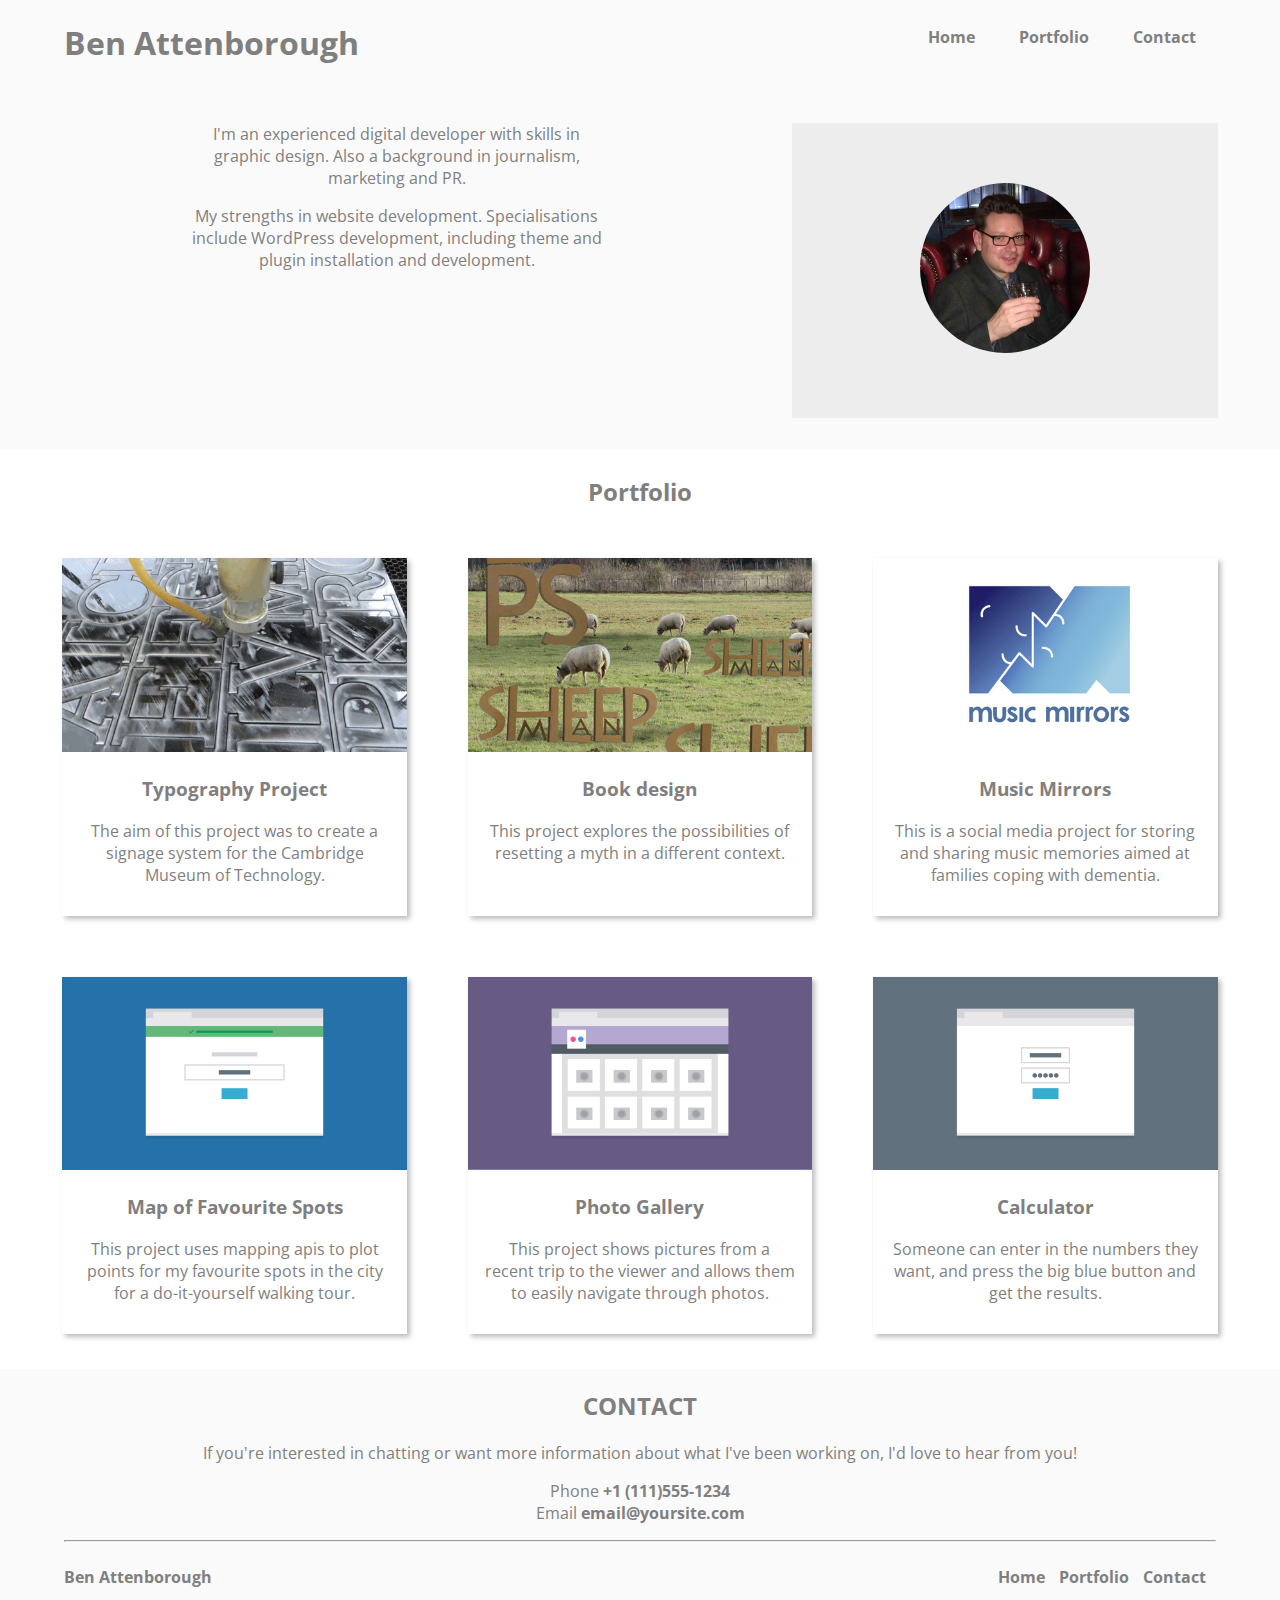
<file: index.html>
<!doctype html>

<html lang="en">

  <head>
    <meta charset="utf-8">
    <title>Responsive layout</title>
    <meta name="viewport" content="width=device-width, initial-scale=1.0">
    <link rel="stylesheet" href="css/normalize.css">
    <!-- Could add normalize via cdn:
    <link rel="stylesheet" href="https://cdnjs.cloudflare.com/ajax/libs/normalize/3.0.3/normalize.min.css"> -->
    <link rel="stylesheet" href="css/styles.css">
    <link href='https://fonts.googleapis.com/css?family=Open+Sans:400,700' rel='stylesheet' type='text/css'>
  </head>

  <body id="top">

    <header>
      <nav class="main-nav">
        <h1 class="name">Ben Attenborough</h1>
        <ul>
          <li><a href="#top">Home</a></li>
          <li><a href="#portfolio">Portfolio</a></li>
          <li><a href="#contact">Contact</a></li>
        </ul>
      </nav>
    </header>

    <main>

      <div class="bio clearfix">
        <div class="bio-img">
          <img src="images/me.jpg" alt="Photo of Ben Attenborough">
        </div>
        <div class="bio-text">
          <p>I'm an experienced digital developer with skills in graphic design. Also a background in journalism, marketing and PR.</p>
          <p>My strengths in website development. Specialisations include WordPress development, including theme and plugin installation and development.</p>
        </div>
      </div>

      <div class="main-container clearfix">

        <div id="portfolio">
          <h2>Portfolio</h2>
        </div>

        <div class="section">
          <a href="Typography.html">
          <div class="section-img">
            <img class="image" src="images/type-cutting.jpg" alt="">
          </div>
          <div class="section-text">
            <h3>Typography Project</h3>
            <p>The aim of this project was to create a signage system for the Cambridge Museum of Technology.</p>
          </div>
          </a>
        </div>

        <div class="section">
          <a href="cyclops.html">
          <div class="section-img">
            <img class="image" src="images/cyclops01.jpg" alt="">
          </div>
          <div class="section-text">
            <h3>Book design</h3>
            <p>This project explores the possibilities of resetting a myth in a different context.</p>
          </div>
        </a>
        </div>

        <div class="section">
          <a href="music-mirrors.html">
          <div class="section-img">
            <img class="image" src="images/music-mirrors-01.jpg" alt="">
          </div>
          <div class="section-text">
            <h3>Music Mirrors</h3>
            <p>This is a social media project for storing and sharing music memories aimed at families coping with dementia.</p>
          </div>
          </a>
        </div>

        <div class="section">
          <div class="section-img">
            <img class="image" src="images/portfolio-3.png" alt="">
          </div>
          <div class="section-text">  
            <h3>Map of Favourite Spots</h3>
            <p>This project uses mapping apis to plot points for my favourite spots in the city for a do-it-yourself walking tour.</p>
          </div>
        </div>

        <div class="section">
          <div class="section-img">
            <img class="image" src="images/portfolio-5.png" alt="">
          </div>
          <div class="section-text">
            <h3>Photo Gallery</h3>
            <p>This project shows pictures from a recent trip to the viewer and allows them to easily navigate through photos.</p>
          </div>
        </div>

        <div class="section">
          <div class="section-img">
            <img class="image" src="images/portfolio-4.png" alt="">
          </div>
          <div class="section-text">
            <h3>Calculator</h3>
            <p>Someone can enter in the numbers they want, and press the big blue button and get the results.</p>
          </div>
        </div>

      </div> <!-- END main-container -->

    </main>

    <div id="contact">
      <h2>CONTACT</h2>
      <p>If you're interested in chatting or want more information about what I've been working on, I'd love to hear from you!</p>
      <ul>
        <li>Phone <strong>+1 (111)555-1234</strong></li>
        <li>Email <strong>email@yoursite.com</strong></li>
      </ul>
    </div>

    <footer>
      <hr>
      <div class="footer-name"><p><strong>Ben Attenborough</strong></p></div>
      
      <div class="footer-mobile-links">
        <div class="footer-toplink"><p><a href="#top"><strong>BACK TO TOP</strong></a></p></div>
      </div>      
      
      <div class="footer-tabletup-links">
        <ul>
          <li><a href="#top">Home</a></li>
          <li><a href="#portfolio">Portfolio</a></li>
          <li><a href="#contact">Contact</a></li>
        </ul>
      </div>

    </footer>

  </body>

</html>
</file>
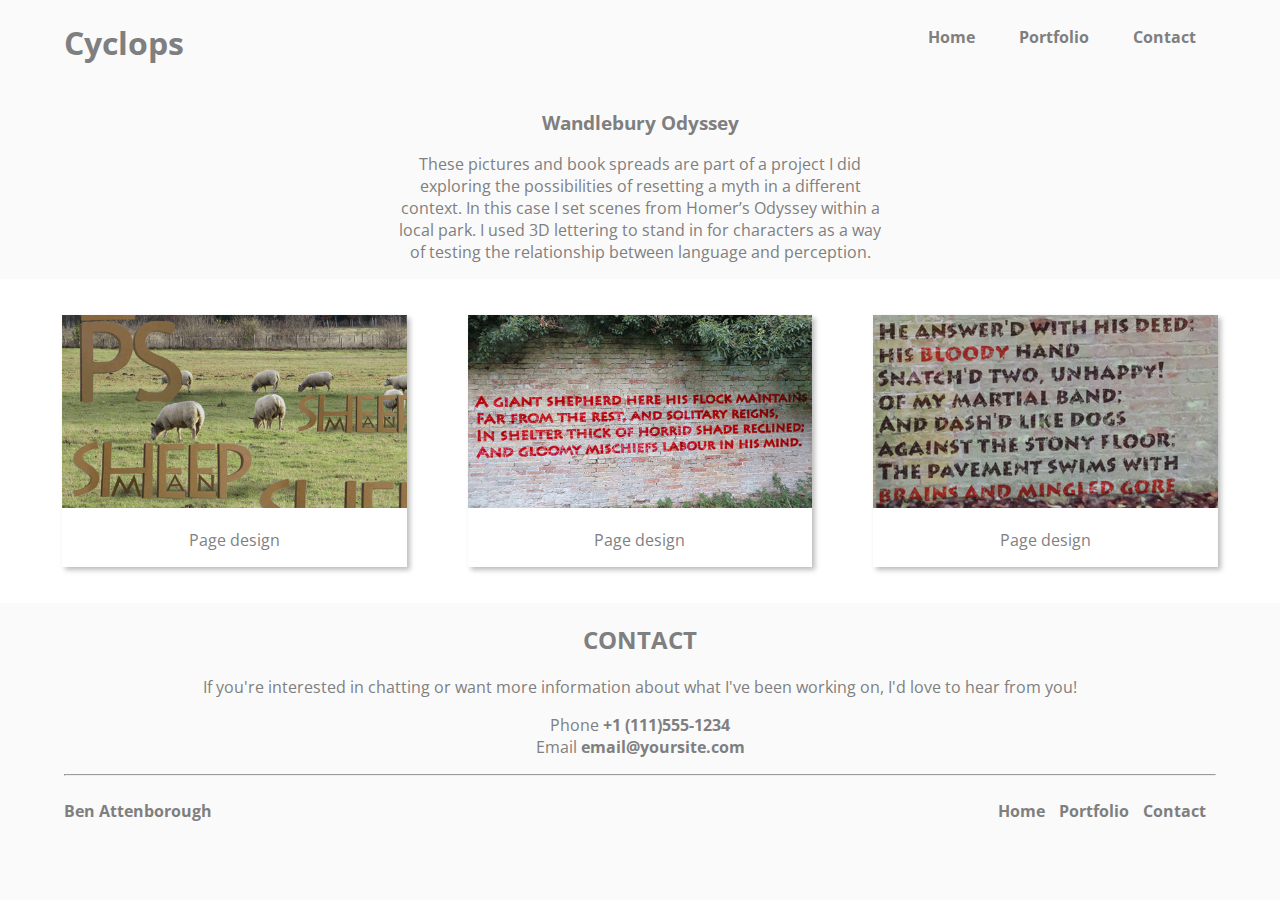
<file: cyclops.html>
<!doctype html>

<html lang="en">

  <head>
    <meta charset="utf-8">
    <title>Wandlebury Odyssey</title>
    <meta name="viewport" content="width=device-width, initial-scale=1.0">
    <link rel="stylesheet" href="css/normalize.css">
    <!-- Could add normalize via cdn:
    <link rel="stylesheet" href="https://cdnjs.cloudflare.com/ajax/libs/normalize/3.0.3/normalize.min.css"> -->
    <link rel="stylesheet" href="css/styles.css">
    <link href='https://fonts.googleapis.com/css?family=Open+Sans:400,700' rel='stylesheet' type='text/css'>
  </head>

  <body id="top">

    <header>
      <nav class="main-nav">
        <h1 class="name">Cyclops</h1>
        <ul>
          <li><a href="index.html#top">Home</a></li>
          <li><a href="index.html#portfolio">Portfolio</a></li>
          <li><a href="index.html#contact">Contact</a></li>
        </ul>
      </nav>
    </header>

    <main>

      <div class="project-info">
        <h3>Wandlebury Odyssey</h3>
          <p>These pictures and book spreads are part of a project I did exploring the possibilities of resetting a myth in a different context. In this case I set scenes from Homer’s Odyssey within a local park. I used 3D lettering to stand in for characters as a way of testing the relationship between language and perception.</p>
      </div>

      <div class="main-container clearfix">

        <div class="section">
          <div class="section-img">
            <img class="image" src="images/cyclops01.jpg" alt="">
          </div>
          <div class="section-caption">
            <p>Page design</p>
          </div>
        </div>

        <div class="section">
          <div class="section-img">
            <img class="image" src="images/cyclops02.jpg" alt="">
          </div>
          <div class="section-caption">
            <p>Page design</p>
          </div>
        </div>

        <div class="section">
          <div class="section-img">
            <img class="image" src="images/cyclops03.jpg" alt="">
          </div>
          <div class="section-caption">
            <p>Page design</p>
          </div>
        </div>

      </div> <!-- END main-container -->

    </main>

    <div id="contact">
      <h2>CONTACT</h2>
      <p>If you're interested in chatting or want more information about what I've been working on, I'd love to hear from you!</p>
      <ul>
        <li>Phone <strong>+1 (111)555-1234</strong></li>
        <li>Email <strong>email@yoursite.com</strong></li>
      </ul>
    </div>

    <footer>
      <hr>
      <div class="footer-name"><p><strong>Ben Attenborough</strong></p></div>
      
      <div class="footer-mobile-links">
        <div class="footer-toplink"><p><a href="#top"><strong>BACK TO TOP</strong></a></p></div>
      </div>      
      
      <div class="footer-tabletup-links">
        <ul>
          <li><a href="index.html#top">Home</a></li>
          <li><a href="index.html#portfolio">Portfolio</a></li>
          <li><a href="#contact">Contact</a></li>
        </ul>
      </div>

    </footer>

  </body>

</html>
</file>
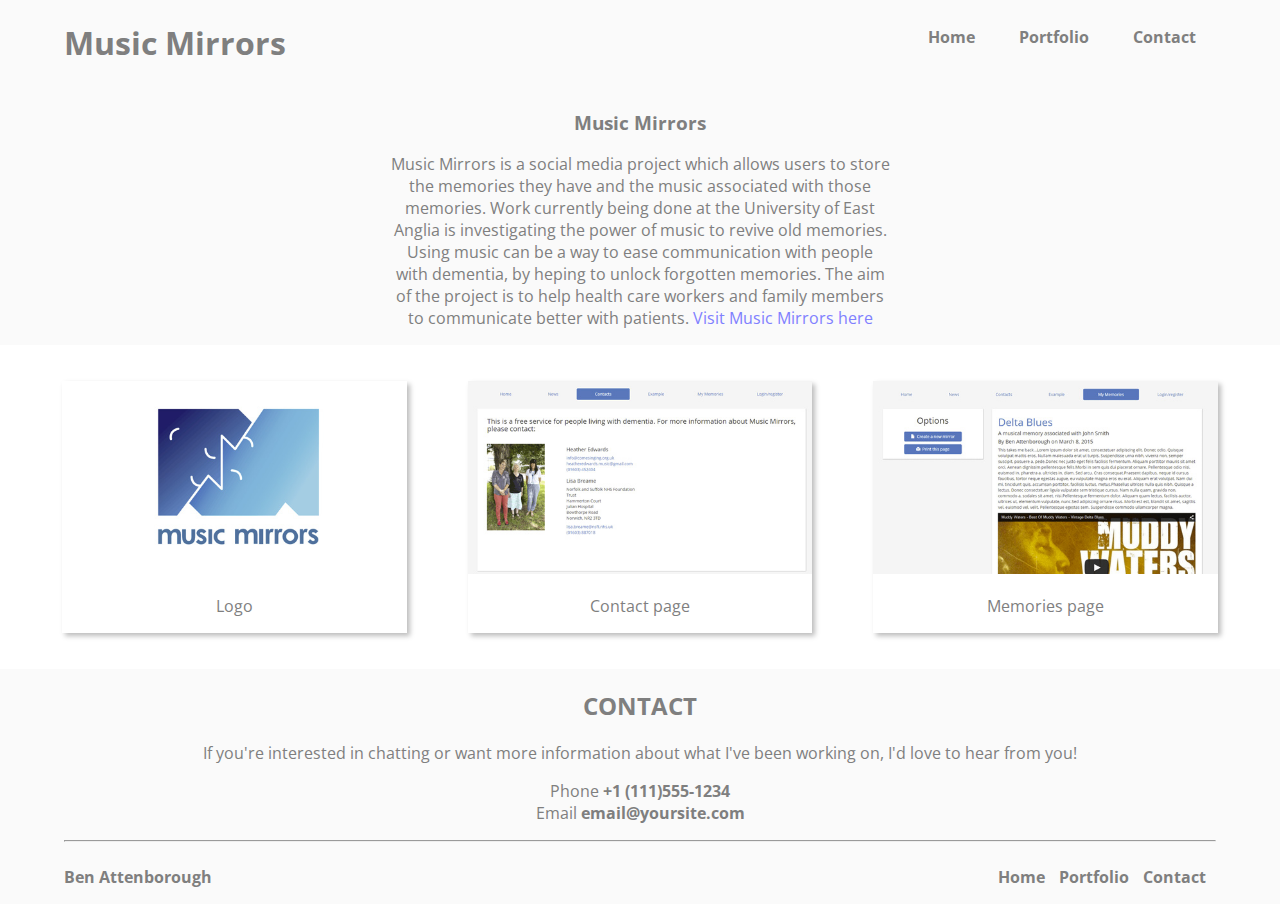
<file: music-mirrors.html>
<!doctype html>

<html lang="en">

  <head>
    <meta charset="utf-8">
    <title>Music Mirrors</title>
    <meta name="viewport" content="width=device-width, initial-scale=1.0">
    <link rel="stylesheet" href="css/normalize.css">
    <!-- Could add normalize via cdn:
    <link rel="stylesheet" href="https://cdnjs.cloudflare.com/ajax/libs/normalize/3.0.3/normalize.min.css"> -->
    <link rel="stylesheet" href="css/styles.css">
    <link href='https://fonts.googleapis.com/css?family=Open+Sans:400,700' rel='stylesheet' type='text/css'>
  </head>

  <body id="top">

    <header>
      <nav class="main-nav">
        <h1 class="name">Music Mirrors</h1>
        <ul>
          <li><a href="index.html#top">Home</a></li>
          <li><a href="index.html#portfolio">Portfolio</a></li>
          <li><a href="index.html#contact">Contact</a></li>
        </ul>
      </nav>
    </header>

    <main>

      <div class="project-info">
        <h3>Music Mirrors</h3>
          <p>Music Mirrors is a social media project which allows users to store the memories they have and the music associated with those memories. Work currently being done at the University of East Anglia is investigating the power of music to revive old memories. Using music can be a way to ease communication with people with dementia, by heping to unlock forgotten memories. The aim of the project is to help health care workers and family members to communicate better with patients. <a href="http://www.musicmirrors.co.uk/">Visit Music Mirrors here</a></p>
      </div>

      <div class="main-container clearfix">

        <div class="section">
          <div class="section-img">
            <img class="image" src="images/music-mirrors-01.jpg" alt="Music Mirrors logo">
          </div>
          <div class="section-caption">
            <p>Logo</p>
          </div>
        </div>

        <div class="section">
          <div class="section-img">
            <img class="image" src="images/music-mirrors-02.jpg" alt="">
          </div>
          <div class="section-caption">
            <p>Contact page</p>
          </div>
        </div>

        <div class="section">
          <div class="section-img">
            <img class="image" src="images/music-mirrors-03.jpg" alt="">
          </div>
          <div class="section-caption">
            <p>Memories page</p>
          </div>
        </div>

      </div> <!-- END main-container -->

    </main>

    <div id="contact">
      <h2>CONTACT</h2>
      <p>If you're interested in chatting or want more information about what I've been working on, I'd love to hear from you!</p>
      <ul>
        <li>Phone <strong>+1 (111)555-1234</strong></li>
        <li>Email <strong>email@yoursite.com</strong></li>
      </ul>
    </div>

        <footer>
      <hr>
      <div class="footer-name"><p><strong>Ben Attenborough</strong></p></div>
      
      <div class="footer-mobile-links">
        <div class="footer-toplink"><p><a href="#top"><strong>BACK TO TOP</strong></a></p></div>
      </div>      
      
      <div class="footer-tabletup-links">
        <ul>
          <li><a href="index.html#top">Home</a></li>
          <li><a href="index.html#portfolio">Portfolio</a></li>
          <li><a href="#contact">Contact</a></li>
        </ul>
      </div>

    </footer>

  </body>

</html>
</file>
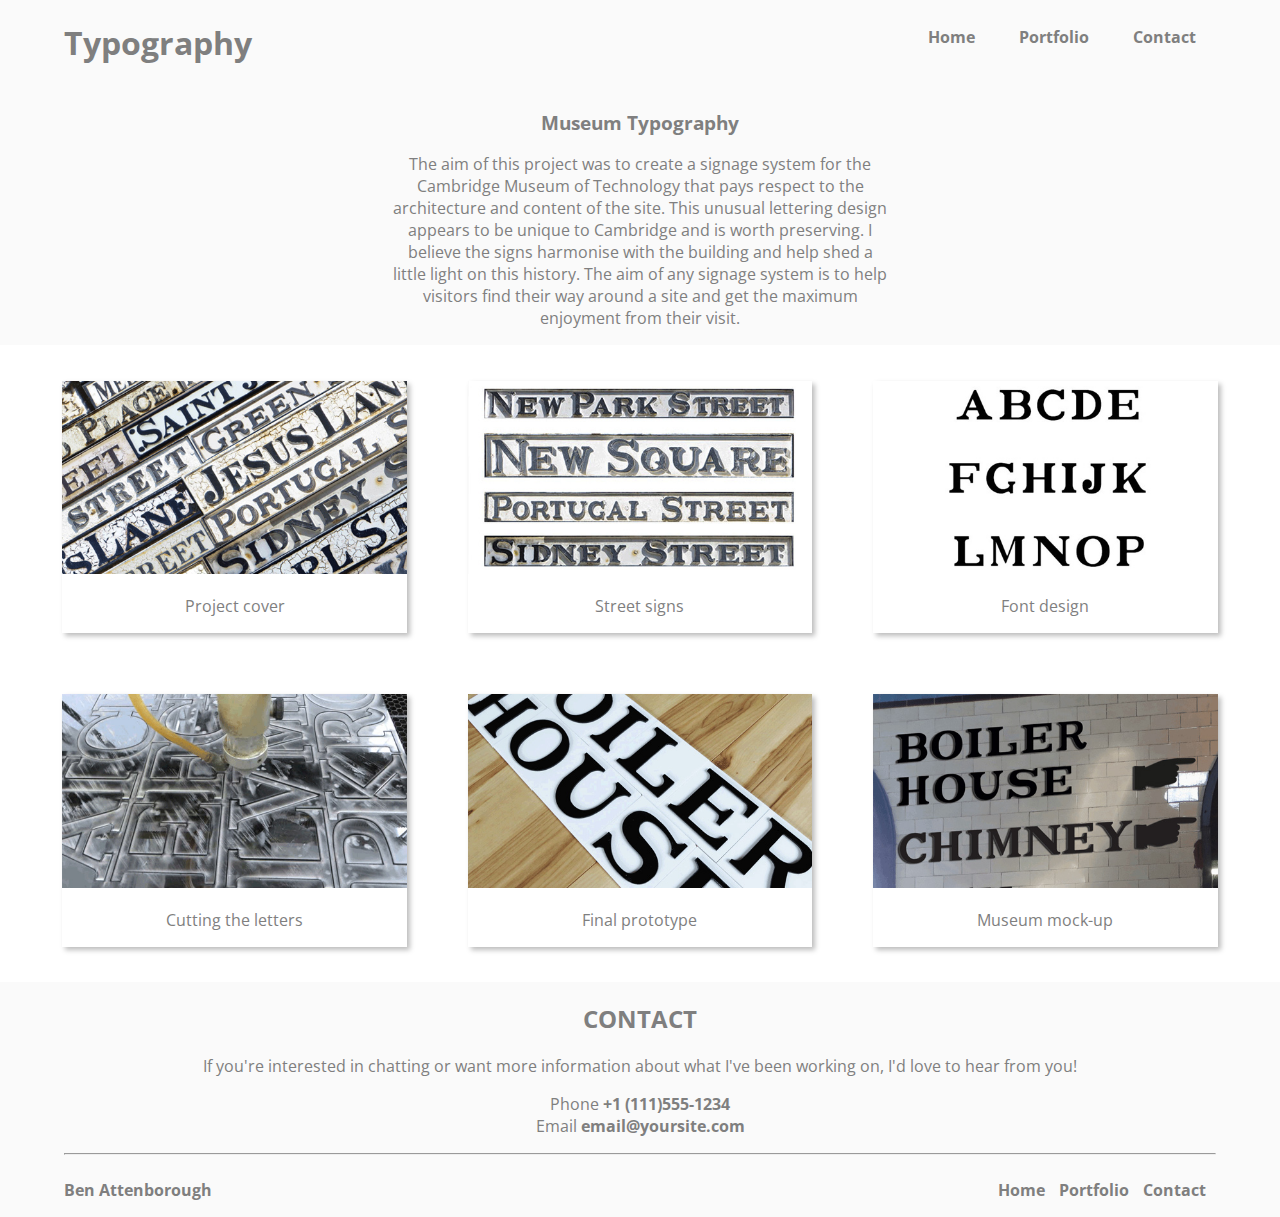
<file: typography.html>
<!doctype html>

<html lang="en">

  <head>
    <meta charset="utf-8">
    <title>Typography</title>
    <meta name="viewport" content="width=device-width, initial-scale=1.0">
    <link rel="stylesheet" href="css/normalize.css">
    <!-- Could add normalize via cdn:
    <link rel="stylesheet" href="https://cdnjs.cloudflare.com/ajax/libs/normalize/3.0.3/normalize.min.css"> -->
    <link rel="stylesheet" href="css/styles.css">
    <link href='https://fonts.googleapis.com/css?family=Open+Sans:400,700' rel='stylesheet' type='text/css'>
  </head>

  <body id="top">

    <header>
      <nav class="main-nav">
        <h1 class="name">Typography</h1>
        <ul>
          <li><a href="index.html#top">Home</a></li>
          <li><a href="index.html#portfolio">Portfolio</a></li>
          <li><a href="index.html#contact">Contact</a></li>
        </ul>
      </nav>
    </header>

    <main>

      <div class="project-info">
        <h3>Museum Typography</h3>
          <p>The aim of this project was to create a signage system for the Cambridge Museum of Technology that pays respect to the architecture and content of the site. This unusual lettering design appears to be unique to Cambridge and is worth preserving. I believe the signs harmonise with the building and help shed a little light on this history. The aim of any signage system is to help visitors find their way around a site and get the maximum enjoyment from their visit.</p>
      </div>

      <div class="main-container clearfix">

        <div class="section">
          <div class="section-img">
            <img class="image" src="images/type02.jpg" alt="">
          </div>
          <div class="section-caption">
            <p>Project cover</p>
          </div>
        </div>

        <div class="section">
          <div class="section-img">
            <img class="image" src="images/type04.jpg" alt="">
          </div>
          <div class="section-caption">
            <p>Street signs</p>
          </div>
        </div>

        <div class="section">
          <div class="section-img">
            <img class="image" src="images/type05.jpg" alt="">
          </div>
          <div class="section-caption">
            <p>Font design</p>
          </div>
        </div>

        <div class="section">
          <div class="section-img">
            <img class="image" src="images/type-cutting.jpg" alt="">
          </div>
          <div class="section-caption">
            <p>Cutting the letters</p>
          </div>
        </div>

        <div class="section">
          <div class="section-img">
            <img class="image" src="images/type01.jpg" alt="">
          </div>
          <div class="section-caption">
            <p>Final prototype</p>
          </div>
        </div>

        <div class="section">
          <div class="section-img">
            <img class="image" src="images/type03.jpg" alt="">
          </div>
          <div class="section-caption">
            <p>Museum mock-up</p>
          </div>
        </div>

      </div> <!-- END main-container -->

    </main>

    <div id="contact">
      <h2>CONTACT</h2>
      <p>If you're interested in chatting or want more information about what I've been working on, I'd love to hear from you!</p>
      <ul>
        <li>Phone <strong>+1 (111)555-1234</strong></li>
        <li>Email <strong>email@yoursite.com</strong></li>
      </ul>
    </div>

    <footer>
      <hr>
      <div class="footer-name"><p><strong>Ben Attenborough</strong></p></div>
      
      <div class="footer-mobile-links">
        <div class="footer-toplink"><p><a href="#top"><strong>BACK TO TOP</strong></a></p></div>
      </div>      
      
      <div class="footer-tabletup-links">
        <ul>
          <li><a href="index.html#top">Home</a></li>
          <li><a href="index.html#portfolio">Portfolio</a></li>
          <li><a href="#contact">Contact</a></li>
        </ul>
      </div>

    </footer>

  </body>

</html>
</file>
<file: css/styles.css>
/*------------------------------------------------------------------
[Master Stylesheet]

Project:	Responsive Layout
Version:	1.0
Author: 	@WebDesignerBen
URI:		https://github.com/BenAttenborough/responsive-layout

--------------------------------------------------------------------

[Table of Contents]

===GLOBAL
===TYPOGRAPHY
===CLEARFIX
===NAVIGATION
===LAYOUT
===MEDIA QUERIES
===MEDIA TABLET
===MEDIA DESKTOP

Note: Project employs mobile-first philosophy, main styles are for
mobile then views are progressively enchanced up to tablet and 
desktop

-------------------------------------------------------------------*/

/* ===GLOBAL=== */

* {
	box-sizing: border-box;
}

body {
	margin: 0;
  	padding: 0;
  	background: #fafafa;
}

/* ===TYPOGRAPHY=== */

body {
	text-align: center;
  	font-family: 'Open Sans', sans-serif;
  	color: #7f7f7f;
}

a {
	text-decoration: none;
	color: #7f7f7f;
}

ul {
	padding: 0;
	list-style: none;
}

.project-info a{
	color: #8080ff;
}

/* ===CLEARFIX=== */

.clearfix::after {
	content: " ";
	display: table;
	clear: both;
}

/* ===NAVIGATION=== */

.main-nav {
	width: 90%;
	margin: 0 auto;
}

.main-nav li {
	background-color: #fff;
	margin: 10px 0;
	padding: 10px 0;
	font-weight: bold;
}

.main-nav a {
	display: block;
}

.main-nav a:hover,
.footer-mobile-links a:hover,
.footer-tabletup-links a:hover {
	color: #000;
}

.footer-tabletup-links {
	display: none;
}

/* ===LAYOUT=== */

#contact,
footer {
	width: 90%;
	margin: 0 auto;
}

/* 
 * main-container has 2.5% padding on each side then 
 * each section has 2.5% margin on each side so that there will
 * be 5% clearence on the margins of the viewport as well
 * as between the containers on multi-column views
 */

.main-container {
	background-color: #fff;
	padding: 5px 2.5%;
	max-width: 3000px;
	margin: 0 auto;
}

.section {
	margin: 2.5%;
	float: left;
}

.section img{
	width: 100%;
}

.bio {
	width: 90%;
	margin: 1em auto 0;
}

.bio img {
	border-radius: 100%;
	width: 40%;
	margin: 60px 0;
}

.bio-img {
	background: #ededed;
	width: 80%;
	margin: 0 auto;
}

#portfolio {
	display: block;
	width: 100%;
}

.project-info {
	width: 90%;
	max-width: 500px;
	margin: 0 auto;
}

.footer-name {
	float: left;
}

.footer-toplink {
	float: right;
}

/* ===MEDIA QUERIES=== */

/* ===MEDIA TABLET=== */

@media (min-width: 600px) {

	.main-nav {
		display: inline-block;
	}

	.main-nav li {
		display: inline-block;
		padding-left: 10px;
		padding-right: 10px;
		background: #fafafa;
		margin: 0 10px;
	}

	.footer-mobile-links{
		display: none;
	}

	.footer-tabletup-links {
		display: block;
		float: right;
	}

	.footer-tabletup-links li {
		display: inline;
		margin-right:  10px;
		font-weight: bold;
	}

  	.section {
  		/* 2 columns 5% margin (2.5% both sides) = 45% width each */
    	width: 45%;
    	-webkit-box-shadow: 3px 3px 5px 0px rgba(189,189,189,1);
		-moz-box-shadow: 3px 3px 5px 0px rgba(189,189,189,1);
		box-shadow: 3px 3px 5px 0px rgba(189,189,189,1);
	}

	.section-text {
		padding: 0 1em;
		min-height: 140px;
	}

	.image-container {
		position: relative;
	}

	.image-info {
		display: inline-block;
		position: absolute;
		top: calc(50% - 12.5px);
		left: calc(50% - 75px);
		color: #000;
	}

	.image-info h3 {
		margin: 0;
	}

	.bio-img,
	.bio-text {
		width: 45%;
		float: right;
		margin: 0 2.5%;
	}

	.bio-img {
		margin-top: 1em;
	}

	.bio {
		width: 100%;
		padding: 0 2.5%;
		margin-bottom: 2em;
	}

}

/* ===MEDIA DESKTOP=== */

@media (min-width: 1016px) {

	.name {
		display: inline-block;
		float: left;
	}

	.main-nav ul {
		float: right;
	}

	.bio-text {
		width: 55%;
		padding: 0 10%;
	}

	.bio-img {
		width: 35%;
	}

	.section {
		/* 3 columns 5% margin (2.5% both sides) = 28.33333333% width each */
    	width: 28.33333333%;
    	float: left;
	}

	.section-img {
		overflow: hidden;
	}

	/* CSS zoom effect on hover (I'm avoiding hover styles on smaller views) */
	.image {
		transition: all .5s;
	}

	.image:hover {
		transform: scale(1.2);
	}

}
</file>
